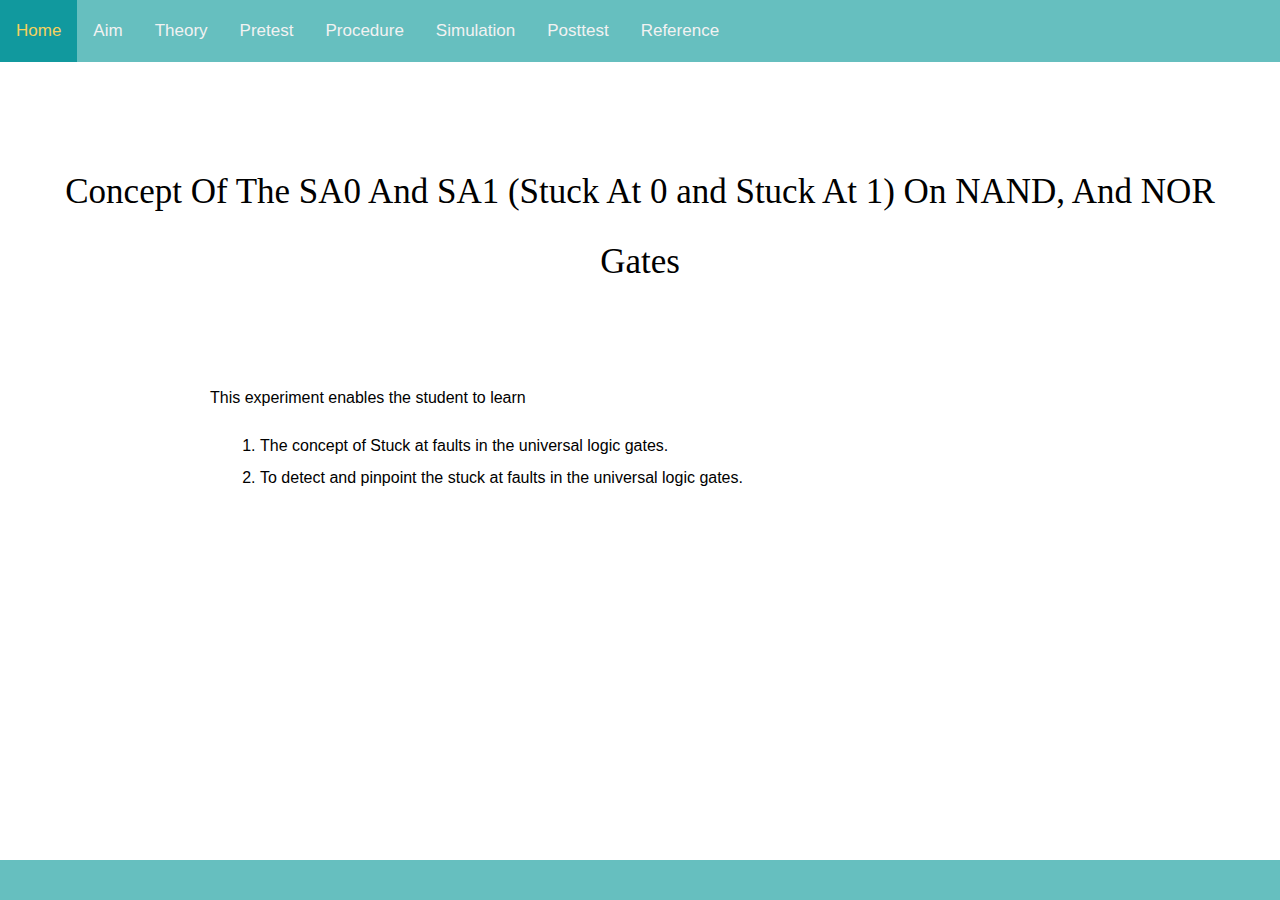
<file: index.html>
<!DOCTYPE html>
<html>
<head>
     <meta charset="UTF-8">
     <title>NAND and NOR</title>
     <link rel="stylesheet" href="css/styles.css">
     <link rel="preconnect" href="https://fonts.googleapis.com">
     <link rel="preconnect" href="https://fonts.gstatic.com" crossorigin>
     <link href="https://fonts.googleapis.com/css2?family=Pacifico&display=swap" rel="stylesheet">
</head>
<body>  
        <style>
            body {
            margin: 0;
            font-family: Arial, Helvetica, sans-serif;
            }
            
            .topnav {
            overflow: hidden;
            background-color: #66BFBF;
            }
            
            .topnav a {
            float: left;
            color: #f2f2f2;
            text-align: center;
            padding: 14px 16px;
            text-decoration: none;
            font-size: 17px;
            }
            
            .topnav a:hover {
            background-color: #ddd;
            color: black;
            }
            
            .topnav a.active {
            background-color: #11999E;
            color: white;
            }
        </style>

        <div class="topnav">
            <a class="active" href="index.html" style="color: rgb(245, 210, 94);">Home</a>
            <a href="htmlFiles/Aim.html">Aim</a>
            <a href="htmlFiles/Theory.html">Theory</a>
            <a href="htmlFiles/Pretest.html">Pretest</a>
            <a href="htmlFiles/Procedure.html">Procedure</a>
            <a href="htmlFiles/Simulation-1.html">Simulation</a>
            <a href="htmlFiles/Postest.html">Posttest</a>
            <a href="htmlFiles/Reference.html">Reference</a>
        </div>
        <div class="adjust">
            <p class="first_para" style="font-size: 35px; padding: 50px;">Concept Of The SA0 And SA1 (Stuck At 0 and Stuck At 1) On NAND, And NOR Gates</p>
            <p style="text-align: left; padding-left:200px;">
                This experiment enables the student to learn
                <ol style="text-align: left;padding-left:250px;">
                    <li>The concept of Stuck at faults in the universal logic gates.</li>
                    <li>To detect and pinpoint the stuck at faults in the universal logic gates.</li>
                </ol>
            </p>
        </div>

        <div class="bottom_container">
            <p class="Signature" style="height: 10px;"></p>
        </div>
</body>
 
</html>
</file>
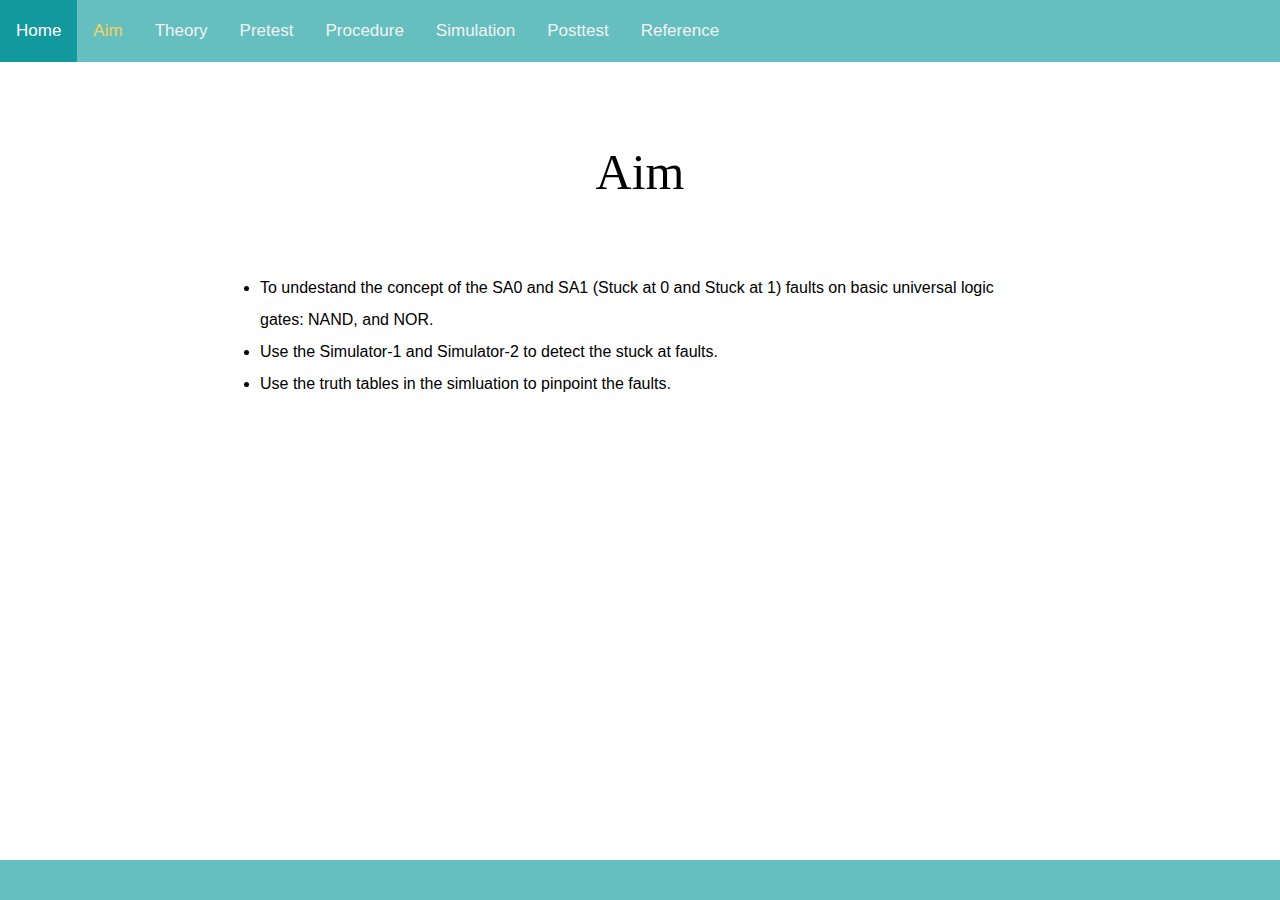
<file: htmlFiles/Aim.html>
<!DOCTYPE html>
<html>
<head>
     <meta charset="UTF-8">
     <title>NAND and NOR</title>
     <link rel="stylesheet" href="../css/styles.css">
     <link rel="preconnect" href="https://fonts.googleapis.com">
     <link rel="preconnect" href="https://fonts.gstatic.com" crossorigin>
     <link href="https://fonts.googleapis.com/css2?family=Pacifico&display=swap" rel="stylesheet">
</head>
<body>  
        <style>
            body {
            margin: 0;
            font-family: Arial, Helvetica, sans-serif;
            }
            
            .topnav {
            overflow: hidden;
            background-color: #66BFBF;
            }
            
            .topnav a {
            float: left;
            color: #f2f2f2;
            text-align: center;
            padding: 14px 16px;
            text-decoration: none;
            font-size: 17px;
            }
            
            .topnav a:hover {
            background-color: #ddd;
            color: black;
            }
            
            .topnav a.active {
            background-color: #11999E;
            color: white;
            }
        </style>

        <div class="topnav">
            <a class="active" href="../index.html">Home</a>
            <a href="Aim.html" style="color: rgb(245, 210, 94);">Aim</a>
            <a href="Theory.html">Theory</a>
            <a href="Pretest.html">Pretest</a>
            <a href="Procedure.html">Procedure</a>
            <a href="Simulation-1.html">Simulation</a>
            <a href="Postest.html">Posttest</a>
            <a href="Reference.html">Reference</a>
        </div>
        <div class="adjust">
            <p class="first_para">Aim</p>
            <p class="para" style="font-size: 17px;">
                <ul style="text-align: left;padding-left:250px;">
                    <li>
                        To undestand the concept of the SA0 and SA1 (Stuck at 0 and Stuck at 1) faults on basic universal logic<br>
                        gates: NAND, and NOR.
                    </li>
                    <li>Use the Simulator-1 and Simulator-2 to detect the stuck at faults.</li>
                    <li>Use the truth tables in the simluation to pinpoint the faults.</li>
                </ul>
            </p>
        </div>
        <div class="bottom_container">
            <p class="Signature" style="height: 10px;"></p>
        </div>
</body>
 
</html>
</file>
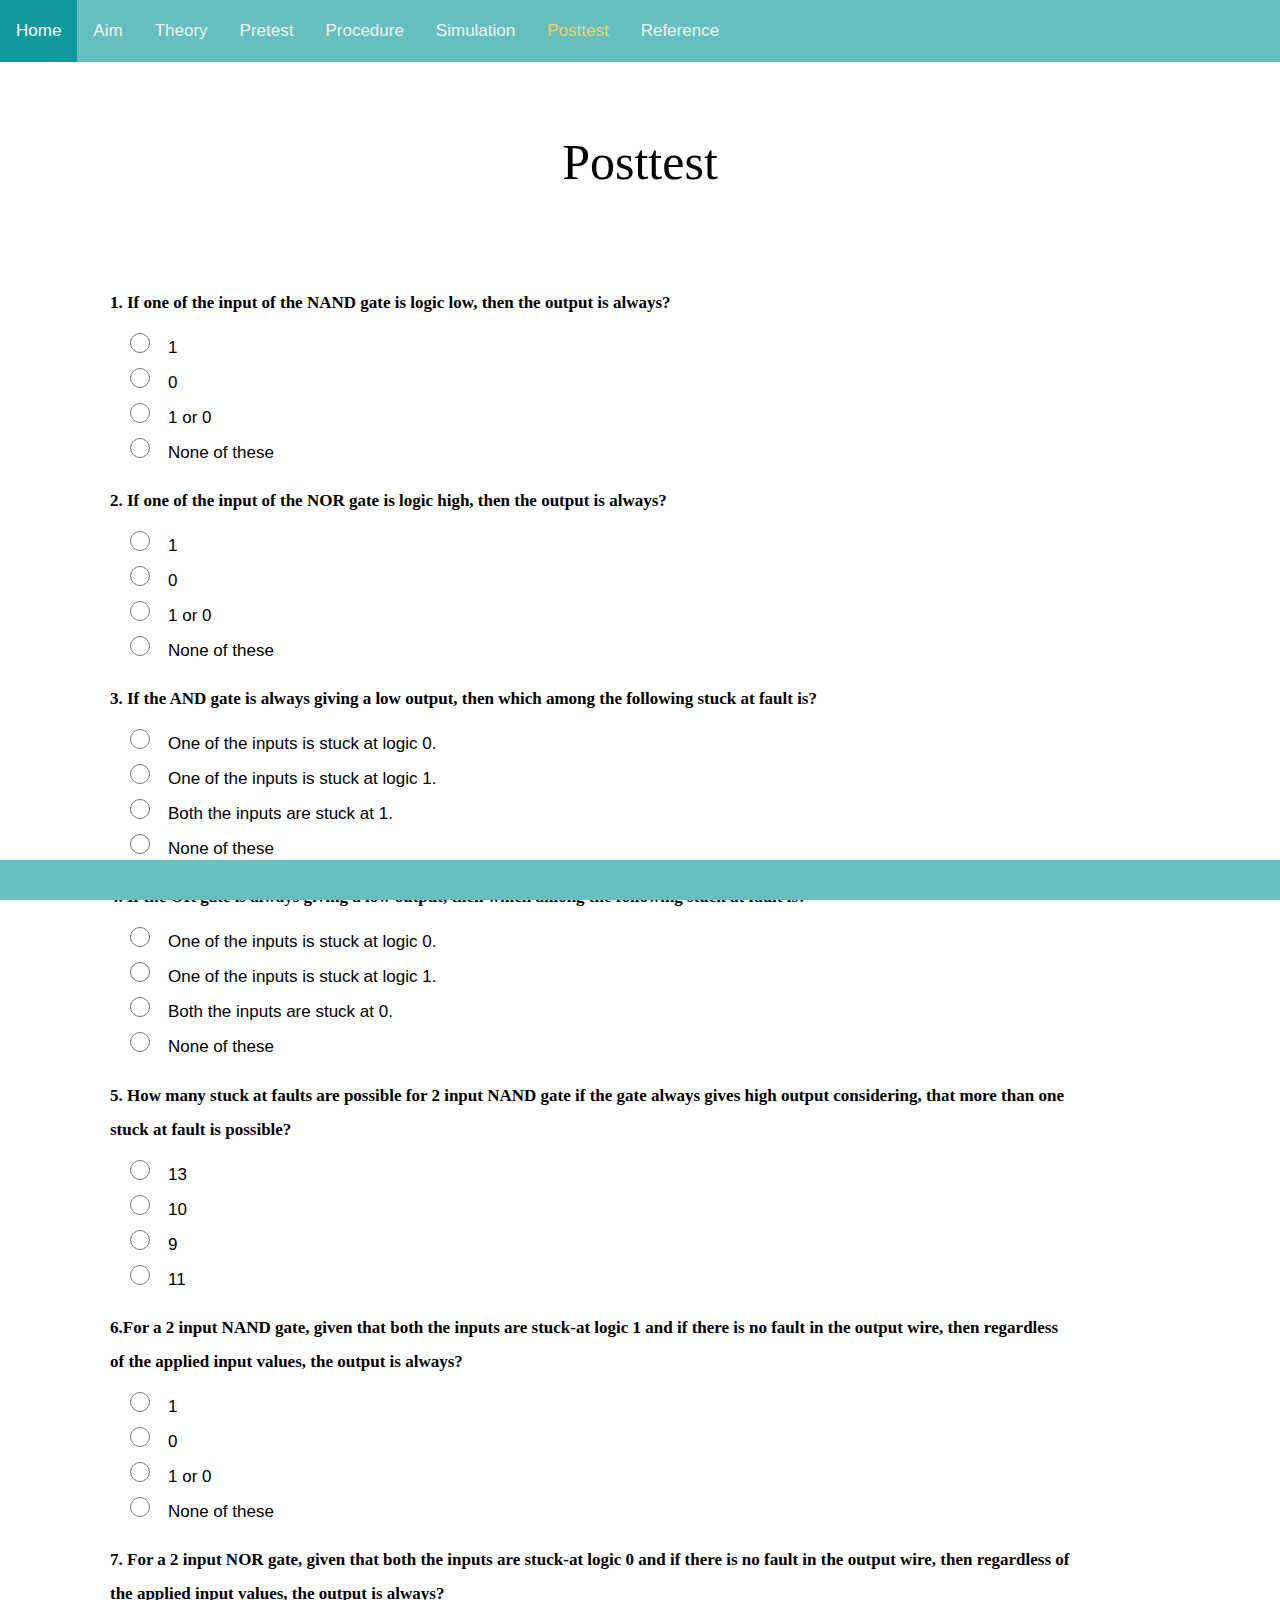
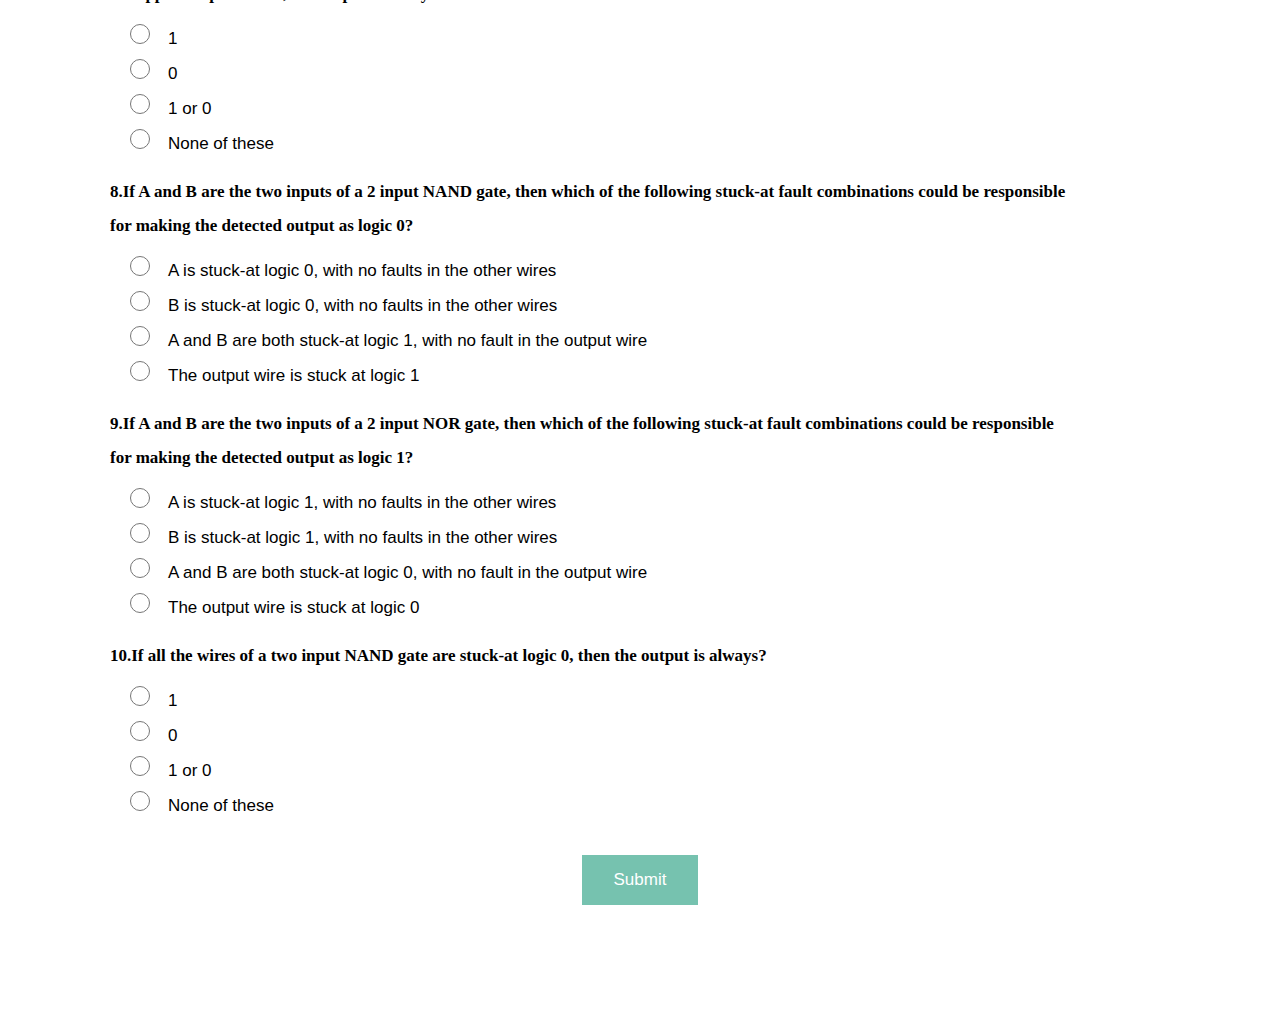
<file: htmlFiles/Postest.html>
<!DOCTYPE html>
<html>
  <head>
    <meta charset="UTF-8" />
    <title>NAND and NOR</title>
    <link rel="stylesheet" href="../css/styles.css" />
    <link rel="preconnect" href="https://fonts.googleapis.com" />
    <link rel="preconnect" href="https://fonts.gstatic.com" crossorigin />
    <link
      href="https://fonts.googleapis.com/css2?family=Pacifico&display=swap"
      rel="stylesheet"
    />
  </head>
  <body>
    <style>
      body {
        margin: 0;
        font-family: Arial, Helvetica, sans-serif;
      }

      .topnav {
        overflow: hidden;
        background-color: #66bfbf;
      }

      .topnav a {
        float: left;
        color: #f2f2f2;
        text-align: center;
        padding: 14px 16px;
        text-decoration: none;
        font-size: 17px;
      }

      .topnav a:hover {
        background-color: #ddd;
        color: black;
      }

      .topnav a.active {
        background-color: #11999e;
        color: white;
      }
    </style>

    <div class="topnav">
      <a class="active" href="../index.html">Home</a>
      <a href="Aim.html">Aim</a>
      <a href="Theory.html">Theory</a>
      <a href="Pretest.html">Pretest</a>
      <a href="Procedure.html">Procedure</a>
      <a href="Simulation-1.html">Simulation</a>
      <a href="Postest.html" style="color: rgb(245, 210, 94);">Posttest</a>
      <a href="Reference.html">Reference</a>
    </div>
    <p class="first_para">Posttest</p>
    <div class="adjust">
      <div id="q1" style="text-align: left; padding-left: 100px">
        <h2 style="font-size: 17px;">
          1. If one of the input of the NAND gate is logic low, then the output
          is always?
        </h2>
      </div>
      <div id="q2" style="text-align: left; padding-left: 100px">
        <h2 style="font-size: 17px;">
          2. If one of the input of the NOR gate is logic high, then the output
          is always?
        </h2>
      </div>
      <div id="q3" style="text-align: left; padding-left: 100px">
        <h2 style="font-size: 17px;">
          3. If the AND gate is always giving a low output, then which among the
          following stuck at fault is?
        </h2>
      </div>
      <div id="q4" style="text-align: left; padding-left: 100px">
        <h2 style="font-size: 17px;">
          4. If the OR gate is always giving a low output, then which among the
          following stuck at fault is?
        </h2>
      </div>
      <div id="q5" style="text-align: left; padding-left: 100px">
        <h2 style="padding-right: 200px; font-size: 17px;">
          5. How many stuck at faults are possible for 2 input NAND gate if the
          gate always gives high output considering, that more than one stuck at
          fault is possible?
        </h2>
      </div>
      <div id="q6" style="text-align: left; padding-left: 100px">
        <h2 style="padding-right: 200px; font-size: 17px;">
          6.For a 2 input NAND gate, given that both the inputs are stuck-at
          logic 1 and if there is no fault in the output wire, then regardless
          of the applied input values, the output is always?
        </h2>
      </div>

      <div id="q7" style="text-align: left; padding-left: 100px">
        <h2 style="padding-right: 200px; font-size: 17px;">
          7. For a 2 input NOR gate, given that both the inputs are stuck-at
          logic 0 and if there is no fault in the output wire, then regardless
          of the applied input values, the output is always?
        </h2>
      </div>

      <div id="q8" style="text-align: left; padding-left: 100px">
        <h2 style="padding-right: 200px; font-size: 17px;">
          8.If A and B are the two inputs of a 2 input NAND gate, then which of
          the following stuck-at fault combinations could be responsible for
          making the detected output as logic 0?
        </h2>
      </div>

      <div id="q9" style="text-align: left; padding-left: 100px">
        <h2 style="padding-right: 200px; font-size: 17px;">
          9.If A and B are the two inputs of a 2 input NOR gate, then which of
          the following stuck-at fault combinations could be responsible for
          making the detected output as logic 1?
        </h2>
      </div>

      <div id="q10" style="text-align: left; padding-left: 100px">
        <h2 style="padding-right: 200px; font-size: 17px;">
          10.If all the wires of a two input NAND gate are stuck-at logic 0,
          then the output is always?
        </h2>
      </div>

      <br />
      <button
        type="button"
        id="myBtn"
        class="btn btn-primary btn-block"
        style="background-color: #76c2af; text-align: center"
        onclick="displayAnswer1()"
      >
        Submit
      </button>
      <br />
      <p id="result" style="text-align: center"></p>
      <br />
      <br />
      <br />
    </div>
    <div class="bottom_container">
      <p class="Signature" style="height: 10px"></p>
    </div>

    <script>
      document.addEventListener("DOMContentLoaded", function (event) {
        load();
      });

      function load() {
        q1 = ["1", "0", "1 or 0", "None of these"];
        q2 = ["1", "0", "1 or 0", "None of these"];
        q3 = [
          "One of the inputs is stuck at logic 0.",
          "One of the inputs is stuck at logic 1.",
          "Both the inputs are stuck at 1.",
          "None of these",
        ];
        q4 = [
          "One of the inputs is stuck at logic 0.",
          "One of the inputs is stuck at logic 1.",
          "Both the inputs are stuck at 0.",
          "None of these",
        ];
        q5 = ["13", "10", "9", "11"];
        q6 = ["1", "0", "1 or 0", "None of these"]; 
        q7 = ["1", "0", "1 or 0", "None of these"]; 
        q8 = [
          "A is stuck-at logic 0, with no faults in the other wires",
          "B is stuck-at logic 0, with no faults in the other wires",
          "A and B are both stuck-at logic 1, with no fault in the output wire",
          "The output wire is stuck at logic 1",
        ];
        q9 = [
          "A is stuck-at logic 1, with no faults in the other wires",
          "B is stuck-at logic 1, with no faults in the other wires",
          "A and B are both stuck-at logic 0, with no fault in the output wire",
          "The output wire is stuck at logic 0",
        ];
        // Answer- c- A and B are both stuck-at logic 0, with no fault in the output wire];
        q10 = ["1", "0", "1 or 0", "None of these"]; //0
        opt = q1.concat(q2, q3, q4, q5, q6, q7, q8, q9, q10);

        for (var j = 0; j <= 9; j++) {
          for (var i = 1; i <= 4; i++) {
            var k = i + 4 * j;
            var option = opt[k - 1];
            document.getElementById("q" + (j + 1)).innerHTML +=
              "<div id='block-" +
              k +
              "' style='width: 600px;'>" +
              "<label for='option-" +
              k +
              "'>" +
              "<input type='radio' name='option-" +
              (j + 1) +
              "' id='option-" +
              k +
              "'/>" +
              option +
              "</label>" +
              "<span id='result-" +
              k +
              "'></span>" +
              "</div>";
          }
        }
      }
      function displayAnswer1() {
        var result = 0;

                for (let j = 1; j <= 40; j++) {
                  document.getElementById('block-'+j).style.border = 'white';
                }

                for (let j = 1; j <= 40; j++) {
                  document.getElementById('result-'+j).innerHTML = '';
                }
                
        document.getElementById("result").innerHTML = "";

        var ans = [1, 6, 9, 15, 20, 22, 25, 31, 35, 38];
        var j;
        for (j = 1; j <= 40; j++) {
          if (ans.includes(j)) {
            if (document.getElementById("option-" + j).checked) {
              document.getElementById("block-" + j).style.border =
                "3px solid limegreen";
              document.getElementById("result-" + j).style.color = "limegreen";
              document.getElementById("result-" + j).innerHTML = " Correct!";
              result++;
            }
          } else {
            if (document.getElementById("option-" + j).checked) {
              document.getElementById("block-" + j).style.border =
                "3px solid red";
              document.getElementById("result-" + j).style.color = "red";
              document.getElementById("result-" + j).innerHTML = " Incorrect!";
            }
          }
        }

        document.getElementById("result").innerHTML =
          "Your score is " + result + " of 10.";
      }
    </script>
  </body>
</html>
</file>
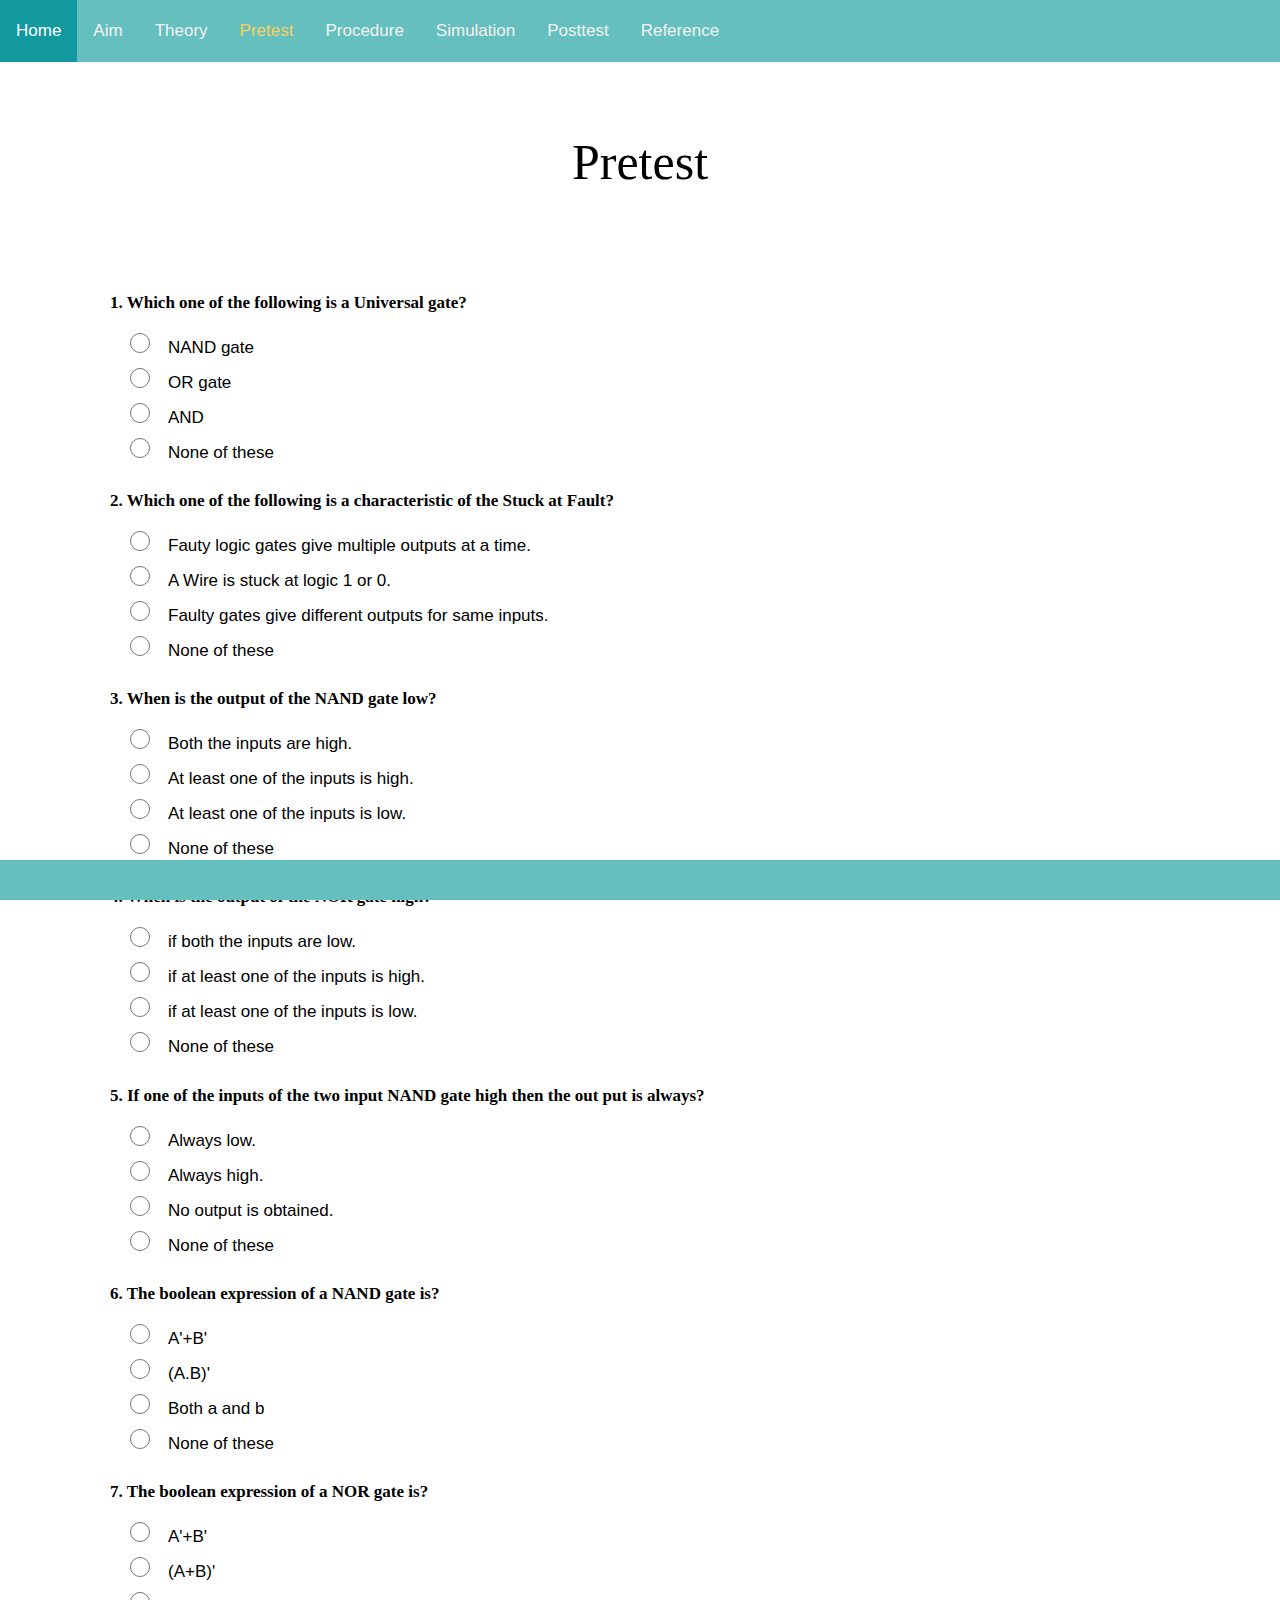
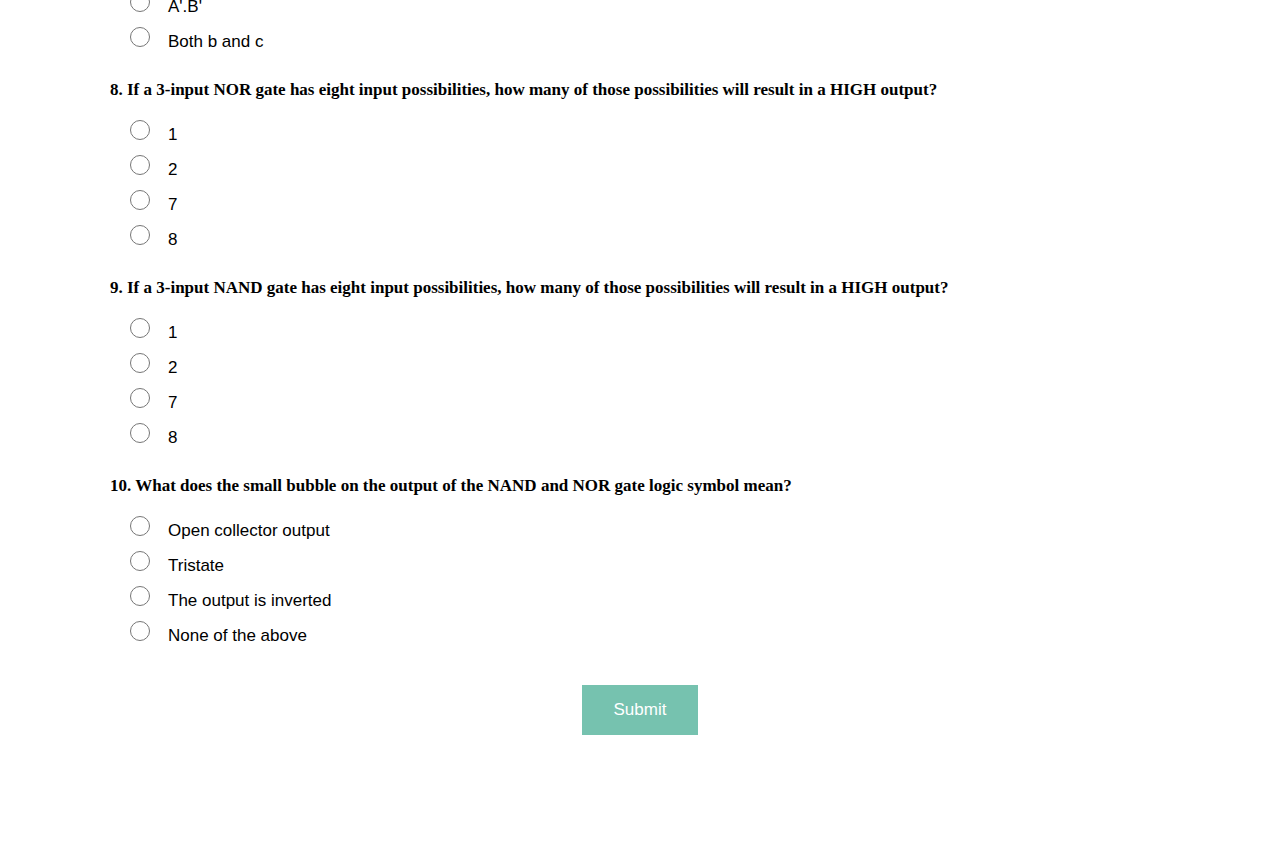
<file: htmlFiles/Pretest.html>
<!DOCTYPE html>
<html>
  <head>
    <meta charset="UTF-8" />
    <title>NAND and NOR</title>
    <link rel="stylesheet" href="../css/styles.css" />
    <link rel="preconnect" href="https://fonts.googleapis.com" />
    <link rel="preconnect" href="https://fonts.gstatic.com" crossorigin />
    <link
      href="https://fonts.googleapis.com/css2?family=Pacifico&display=swap"
      rel="stylesheet"
    />
  </head>
  <body>
    <style>
      body {
        margin: 0;
        font-family: Arial, Helvetica, sans-serif;
      }

      .topnav {
        overflow: hidden;
        background-color: #66bfbf;
      }

      .topnav a {
        float: left;
        color: #f2f2f2;
        text-align: center;
        padding: 14px 16px;
        text-decoration: none;
        font-size: 17px;
      }

      .topnav a:hover {
        background-color: #ddd;
        color: black;
      }

      .topnav a.active {
        background-color: #11999e;
        color: white;
      }
    </style>

    <div class="topnav">
      <a class="active" href="../index.html">Home</a>
      <a href="Aim.html">Aim</a>
      <a href="Theory.html">Theory</a>
      <a href="Pretest.html" style="color: rgb(245, 210, 94);">Pretest</a>
      <a href="Procedure.html">Procedure</a>
      <a href="Simulation-1.html">Simulation</a>
      <a href="Postest.html">Posttest</a>
      <a href="Reference.html">Reference</a>
    </div>
    <p class="first_para">Pretest</p>
    <div class="adjust">
      <div id='q1' style="text-align: left; padding-left: 100px">
        <h2 style="font-size: 17px;">1. Which one of the following is a Universal gate?</h2>
      </div>
      <div id='q2' style="text-align: left; padding-left: 100px">
        <h2  style="font-size: 17px;">
          2. Which one of the following is a characteristic of the Stuck at
          Fault?
        </h2>
      </div>
      <div id='q3' style="text-align: left; padding-left: 100px">
        <h2 style="font-size: 17px;">3. When is the output of the NAND gate low?</h2>
      </div>
      <div id='q4' style="text-align: left; padding-left: 100px">
        <h2 style="font-size: 17px;">4. When is the output of the NOR gate high?</h2>
      </div>
      <div id='q5' style="text-align: left; padding-left: 100px">
        <h2 style="font-size: 17px;">
          5. If one of the inputs of the two input NAND gate high then the out
          put is always?
        </h2>
      </div>

      <div id='q6' style="text-align: left; padding-left: 100px">
        <h2 style="font-size: 17px;">6. The boolean expression of a NAND gate is?</h2>
      </div>

      <div id='q7' style="text-align: left; padding-left: 100px">
        <h2 style="font-size: 17px;">7. The boolean expression of a NOR gate is?</h2>
      </div>

      <div id='q8' style="text-align: left; padding-left: 100px">
        <h2 style="font-size: 17px;">
          8. If a 3-input NOR gate has eight input possibilities, how many of
          those possibilities will result in a HIGH output?
        </h2>
      </div>

      <div id='q9' style="text-align: left; padding-left: 100px">
        <h2 style="font-size: 17px;">
          9. If a 3-input NAND gate has eight input possibilities, how many of
          those possibilities will result in a HIGH output?
        </h2>
      </div>

      <div id='q10' style="text-align: left; padding-left: 100px">
        <h2 style="font-size: 17px;">
          10. What does the small bubble on the output of the NAND and NOR gate
          logic symbol mean?
        </h2>
      </div>
      <br />
      <button
        type="button"
        id="myBtn"
        class="btn btn-primary btn-block"
        style="background-color: #76c2af; text-align: center"
        onclick="displayAnswer1()"
      >
        Submit
      </button>
      <br />
      <p id="result" style="text-align: center"></p>
      <br />
      <br />
      <br />
    </div>
    <div class="bottom_container">
      <p class="Signature" style="height: 10px"></p>
    </div>
    <script>
      document.addEventListener("DOMContentLoaded", function (event) {
        load();
      });

      function load() {
        q1 = ["NAND gate", "OR gate", "AND", "None of these"];
        q2 = [
          "Fauty logic gates give multiple outputs at a time.",
          "A Wire is stuck at logic 1 or 0.",
          "Faulty gates give different outputs for same inputs.",
          "None of these",
        ];
        q3 = [
          "Both the inputs are high.",
          "At least one of the inputs is high.",
          "At least one of the inputs is low.",
          "None of these",
        ];
        q4 = [
          "if both the inputs are low.",
          "if at least one of the inputs is high.",
          "if at least one of the inputs is low.",
          "None of these",
        ];
        q5 = [
          "Always low.",
          "Always high.",
          "No output is obtained.",
          "None of these",
        ];
        q6 = ["A'+B'", "(A.B)'", "Both a and b", "None of these"];
        q7 = ["A'+B'", "(A+B)'", "A'.B'", "Both b and c "];
        q8 = ["1", "2", "7", "8"];
        q9 = ["1", "2", "7", "8"];
        q10 = [
          "Open collector output",
          "Tristate",
          "The output is inverted",
          "None of the above",
        ];
        opt = q1.concat(q2, q3, q4, q5, q6, q7, q8, q9, q10);

        for (var j = 0; j <= 9; j++) {
          for (var i = 1; i <= 4; i++) {
            var k = i + 4 * j;
            var option = opt[k - 1];
            document.getElementById("q" + (j + 1)).innerHTML +=
              "<div id='block-" +
              k +
              "' style='width: 600px;'>" +
              "<label for='option-" +
              k +
              "'>" +
              "<input type='radio' name='option-" +
              (j + 1) +
              "' id='option-" +
              k +
              "'/>" +
              option +
              "</label>" +
              "<span id='result-" +
              k +
              "'></span>" +
              "</div>";
          }
        }
      }
      function displayAnswer1() {
                var result=0;
                for (let j = 1; j <= 40; j++) {
                  document.getElementById('block-'+j).style.border = 'white';
                }

                for (let j = 1; j <= 40; j++) {
                  document.getElementById('result-'+j).innerHTML = '';
                }

        document.getElementById("result").innerHTML = "";

        var ans = [1, 6, 9, 13, 20, 23, 28, 29, 35, 39];
        var j;
        for (j = 1; j <= 40; j++) {
          if (ans.includes(j)) {
            if (document.getElementById("option-" + j).checked) {
              document.getElementById("block-" + j).style.border =
                "3px solid limegreen";
              document.getElementById("result-" + j).style.color = "limegreen";
              document.getElementById("result-" + j).innerHTML = " Correct!";
              result++;
            }
          } else {
            if (document.getElementById("option-" + j).checked) {
              document.getElementById("block-" + j).style.border =
                "3px solid red";
              document.getElementById("result-" + j).style.color = "red";
              document.getElementById("result-" + j).innerHTML = " Incorrect!";
            }
          }
        }

        document.getElementById("result").innerHTML =
          "Your score is " + result + " of 10.";
      }
    </script>
  </body>
</html>
</file>
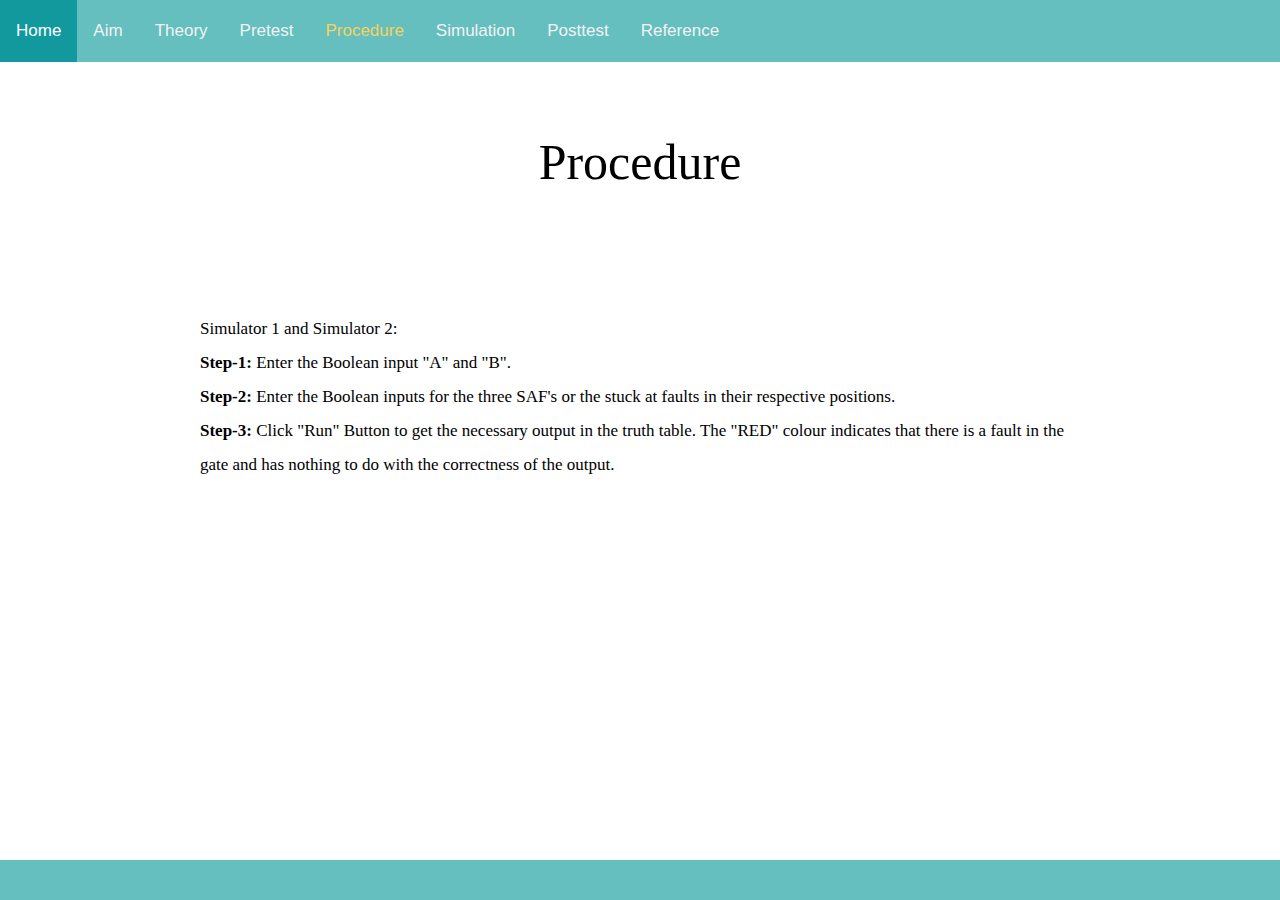
<file: htmlFiles/Procedure.html>
<!DOCTYPE html>
<html>
<head>
     <meta charset="UTF-8">
     <title>NAND and NOR</title>
     <link rel="stylesheet" href="../css/styles.css">
     <link rel="preconnect" href="https://fonts.googleapis.com">
     <link rel="preconnect" href="https://fonts.gstatic.com" crossorigin>
     <link href="https://fonts.googleapis.com/css2?family=Pacifico&display=swap" rel="stylesheet">
</head>
<body>  
        <style>
            body {
            margin: 0;
            font-family: Arial, Helvetica, sans-serif;
            }
            
            .topnav {
            overflow: hidden;
            background-color: #66BFBF;
            }
            
            .topnav a {
            float: left;
            color: #f2f2f2;
            text-align: center;
            padding: 14px 16px;
            text-decoration: none;
            font-size: 17px;
            }
            
            .topnav a:hover {
            background-color: #ddd;
            color: black;
            }
            
            .topnav a.active {
            background-color: #11999E;
            color: white;
            }
        </style>

        <div class="topnav">
            <a class="active" href="../index.html">Home</a>
            <a href="Aim.html">Aim</a>
            <a href="Theory.html">Theory</a>
            <a href="Pretest.html">Pretest</a>
            <a href="Procedure.html" style="color: rgb(245, 210, 94);">Procedure</a>
            <a href="Simulation-1.html">Simulation</a>
            <a href="Postest.html">Posttest</a>
            <a href="Reference.html">Reference</a>
        </div>
        <p class="first_para">Procedure</p>
        <p class="information">
            Simulator 1 and Simulator 2:<br>
            <b>Step-1:</b> Enter the Boolean input "A" and "B".<br>
            <b>Step-2:</b> Enter the Boolean inputs for the three SAF's or the stuck at faults in their respective positions.  
           <br><b>Step-3:</b> Click "Run" Button to get the necessary output in the truth table. The "RED" colour indicates that there is a fault in the gate and has nothing to do with the correctness of the output.
        </p>
       
        <div class="bottom_container">
            <p class="Signature" style="height: 10px;"></p>
        </div>
</body>
 
</html>
</file>
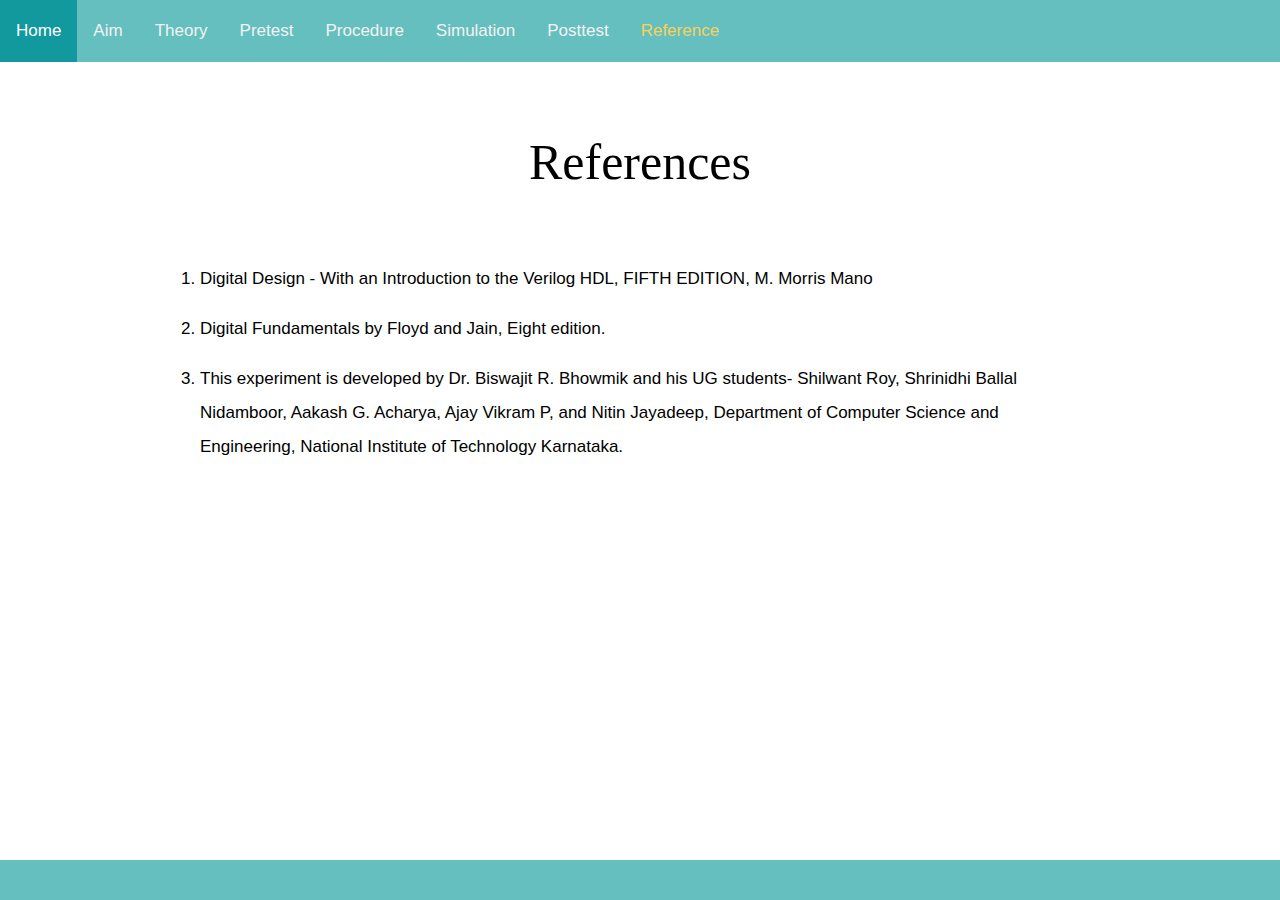
<file: htmlFiles/Reference.html>
<!DOCTYPE html>
<html>
<head>
     <meta charset="UTF-8">
     <title>NAND and NOR</title>
     <link rel="stylesheet" href="../css/styles.css">
     <link rel="preconnect" href="https://fonts.googleapis.com">
     <link rel="preconnect" href="https://fonts.gstatic.com" crossorigin>
     <link href="https://fonts.googleapis.com/css2?family=Pacifico&display=swap" rel="stylesheet">
</head>
<body>  
        <style>
            body {
            margin: 0;
            font-family: Arial, Helvetica, sans-serif;
            }
            
            .topnav {
            overflow: hidden;
            background-color: #66BFBF;
            }
            
            .topnav a {
            float: left;
            color: #f2f2f2;
            text-align: center;
            padding: 14px 16px;
            text-decoration: none;
            font-size: 17px;
            }
            
            .topnav a:hover {
            background-color: #ddd;
            color: black;
            }
            
            .topnav a.active {
            background-color: #11999E;
            color: white;
            }
        </style>

        <div class="topnav">
            <a class="active" href="../index.html">Home</a>
            <a href="Aim.html">Aim</a>
            <a href="Theory.html">Theory</a>
            <a href="Pretest.html">Pretest</a>
            <a href="Procedure.html">Procedure</a>
            <a href="Simulation-1.html">Simulation</a>
            <a href="Postest.html">Posttest</a>
            <a href="Reference.html" style="color: rgb(245, 210, 94);">Reference</a>
        </div>
        <div class="refer">
            
            <p class="first_para">References</p>
            <ol style="padding-left: 200px; padding-right: 200px;">
                <li style="font-size: 17px;">Digital Design - With an Introduction to the Verilog HDL, FIFTH EDITION, M. Morris Mano</li>
                <p></p>
                <li style="font-size: 17px;">Digital Fundamentals by Floyd and Jain, Eight edition.</li>
                <p></p>
                <li style="font-size: 17px;">This experiment is developed by Dr. Biswajit R. Bhowmik and his UG students- Shilwant Roy, Shrinidhi Ballal Nidamboor, Aakash G. Acharya, Ajay Vikram P, and Nitin Jayadeep, Department of Computer Science and Engineering, National Institute of Technology Karnataka.</li>
            </ol>
        </div>

        <div class="bottom_container">
            <p class="Signature" style="height: 10px;"></p>
        </div>
</body>
 
</html>
</file>
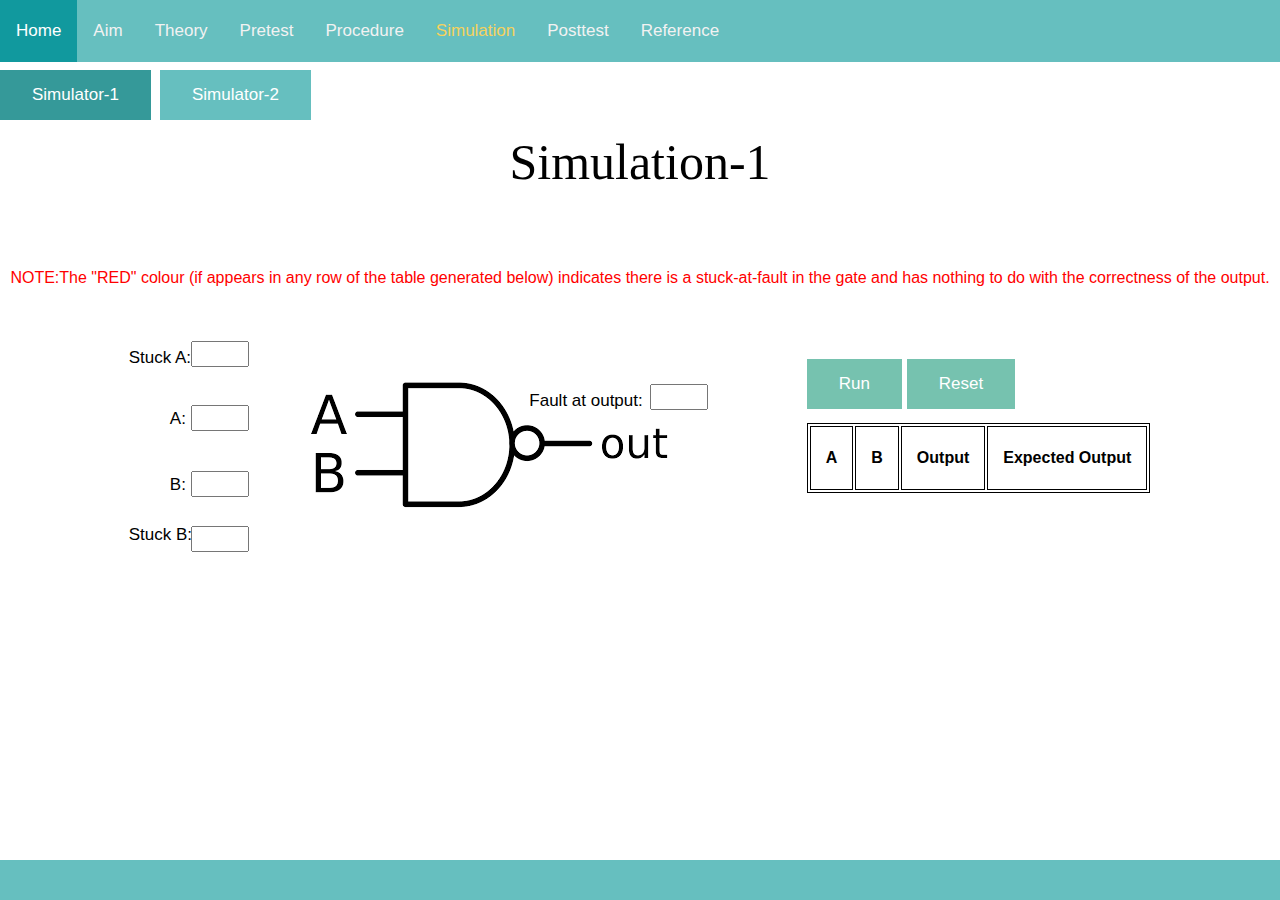
<file: htmlFiles/Simulation-1.html>
<!DOCTYPE html>
<html>
<head>
     <meta charset="UTF-8">
     <title>NAND and NOR</title>
     <link rel="stylesheet" href="../css/styles.css">
     <link rel="preconnect" href="https://fonts.googleapis.com">
     <link rel="preconnect" href="https://fonts.gstatic.com" crossorigin>
     <link href="https://fonts.googleapis.com/css2?family=Pacifico&display=swap" rel="stylesheet">
</head>
<body>  
        <style>
            body {
            margin: 0;
            font-family: Arial, Helvetica, sans-serif;
            }
            
            .topnav {
            overflow: hidden;
            background-color: #66BFBF;
            }
            
            .topnav a {
            float: left;
            color: #f2f2f2;
            text-align: center;
            padding: 14px 16px;
            text-decoration: none;
            font-size: 17px;
            }
            
            .topnav a:hover {
            background-color: #ddd;
            color: black;
            }
            
            .topnav a.active {
            background-color: #11999E;
            color: white;
            }
        </style>

        <div class="topnav">
            <a class="active" href="../index.html">Home</a>
            <a href="Aim.html">Aim</a>
            <a href="Theory.html">Theory</a>
            <a href="Pretest.html">Pretest</a>
            <a href="Procedure.html">Procedure</a>
            <a href="Simulation-1.html" style="color: rgb(245, 210, 94);">Simulation</a>
            <a href="Postest.html">Posttest</a>
            <a href="Reference.html">Reference</a>
        </div>
        <button onclick="window.location.href='Simulation-1.html'" class="btn btn-primary btn-block" style="background-color: #359999; display: block; position: absolute; top:70px;">Simulator-1</button>
        <button onclick="window.location.href='Simulation-2.html'" class="btn btn-primary btn-block" style="background-color: #66BFBF; display: block; position: absolute; margin-left: 160px;top:70px;">Simulator-2</button>
        <p class="first_para">Simulation-1</p>
        <p style="color: red;">NOTE:The "RED" colour (if appears in any row of the table generated below) indicates there is a stuck-at-fault in the gate and has nothing to do with the correctness of the output.</p>
        <br>
        <table>
            <tr>
                <td style="vertical-align: top;">
                    <table>
                        <tr>
                        <td style="width: 125px;"><label>A: </label><input type="number" min="0" max="1"></input><br><br><label>B: </label><input type="number" min="0" max="1"></input></td>
                        <td>
                            <div class="container">
                                <label id="containers-text-A">Stuck A: </label>
                                <input id="containers-A" type="number" class="form-control" name="SAA" min="0" max="1">
                                <label id="containers-text-B">Stuck B: </label>
                                <input id="containers-B" type="number" class="form-control" name="SAB" min="0" max="1">
                                <label id="containers-text-out">Fault at output: </label>
                                <input id="containers-out"type="number" name="SAO" min="0" max="1">
                                <img src="../Images/NAND.png">
                            </div>  
                        </td>
                        </tr>
                    </table>
                </td>
                <td style="padding-left: 100px;vertical-align: top;">
                    
                    <button type="submit" id="myBtn" class="btn btn-primary btn-block" style="background-color: #76C2AF; display: block; position: absolute;">Run</button>
                    <button type="submit" id="myReset" class="btn btn-primary btn-block" style="background-color: #76C2AF; margin-left:100px; display: block; position: absolute;">Reset</button>
                    <br><br>

                    <table id="tables">
                        <tr>
                        <th>A</th>
                        <!-- <th>stuckAtA</th> -->
                        <th>B</th>
                        <!-- <th>stuckAtB</th> -->
                        <th>Output</th>
                        <!-- <th>stuckAtOut</th> -->
                        <th>Expected Output</th>
                        </tr>
                    </table>

                </td>
            </tr>
        </table>
        
        <br><br>

        <script>
            var limit=0;
            var x = document.getElementById("myBtn");
            if (x.addEventListener) {
            x.addEventListener("click", myFunction);
            } else if (x.attachEvent) {
            x.attachEvent("onclick", myFunction);
            }
            
            function myFunction() 
            {
                var stuckAtA=-1;
                var stuckAtB=-1;
                var A=-1;
                var B=-1;
                var tempA;
                var tempB;
                var stuckAtOut=-1;
                var result;
                var inputs=document.querySelectorAll('input');

                if(inputs[0].value.length==0||inputs[1].value.length==0||inputs[0].value<0||inputs[1].value>1
                ||inputs[1].value<0||inputs[1].value>1)
                {
                    alert("Enter correct inputs");
                    inputs[0].value='';
                    inputs[1].value='';
                    return;
                }

                
                limit++;
                if(limit>=6)
                {    
                    alert("Reset to enter more values into the table");
                    return;
                }

                A=inputs[0].value;
                B=inputs[1].value;

                tempA=A;
                tempB=B;

                if(inputs[2].value.length!=0)
                {
                    stuckAtA=inputs[2].value;
                }

                if(inputs[3].value.length!=0)
                {
                    stuckAtB=inputs[3].value;
                }

                if(inputs[4].value.length!=0)
                {
                    stuckAtOut=inputs[4].value;
                }

                if(stuckAtA!=-1)
                {
                    A=stuckAtA;
                }
                if(stuckAtB!=-1)
                {
                    B=stuckAtB;
                }

                if(stuckAtOut==-1)
                {
                    if(!(A&B)===false)
                    {
                        result=0;
                    }
                    else
                    {
                        result=1;
                    }
                }
                else
                {
                    result=stuckAtOut;
                }
                var rows='';
                
                rows=document.getElementById('tables').innerHTML;
                var actual=!(Number(tempB&tempA))==true?1:0;
                if(stuckAtA!=-1||stuckAtB!=-1||stuckAtOut!=-1){
                    rows=rows+"<tr style='background-color:#f65353'><td id='tables'>"+tempA+
                    "</td><td id='tables'>"+tempB+
                    "</td><td id='tables'>"+result+"</td>"+"<td id='tables'>"+actual+
                    "</td>"+"</tr>";
                    document.getElementById('tables').innerHTML=rows;
                }
                else{
                    rows=rows+"<tr><td id='tables'>"+tempA+
                    "</td><td id='tables'>"+tempB+
                    "</td><td id='tables'>"+result+"</td>"+"<td id='tables'>"+actual+
                    "</td>"+"</tr>";
                    document.getElementById('tables').innerHTML=rows;
                }
                
            }
            var y = document.getElementById("myReset");
            if (y.addEventListener) {
            y.addEventListener("click", myReset);
            } else if (y.attachEvent) {
            y.attachEvent("onclick", myReset);
            }
            
            function myReset() 
            {
                rows=document.getElementById('tables').innerHTML='<tr><th>A</th><th>B</th><th>Output</th><th>Expected Output</th></tr>';
                limit=0;
            }
        </script>
        <br><br>
        <div class="bottom_container">
            <p class="Signature" style="height: 10px;"></p>
        </div>
</body>
 
</html>
</file>
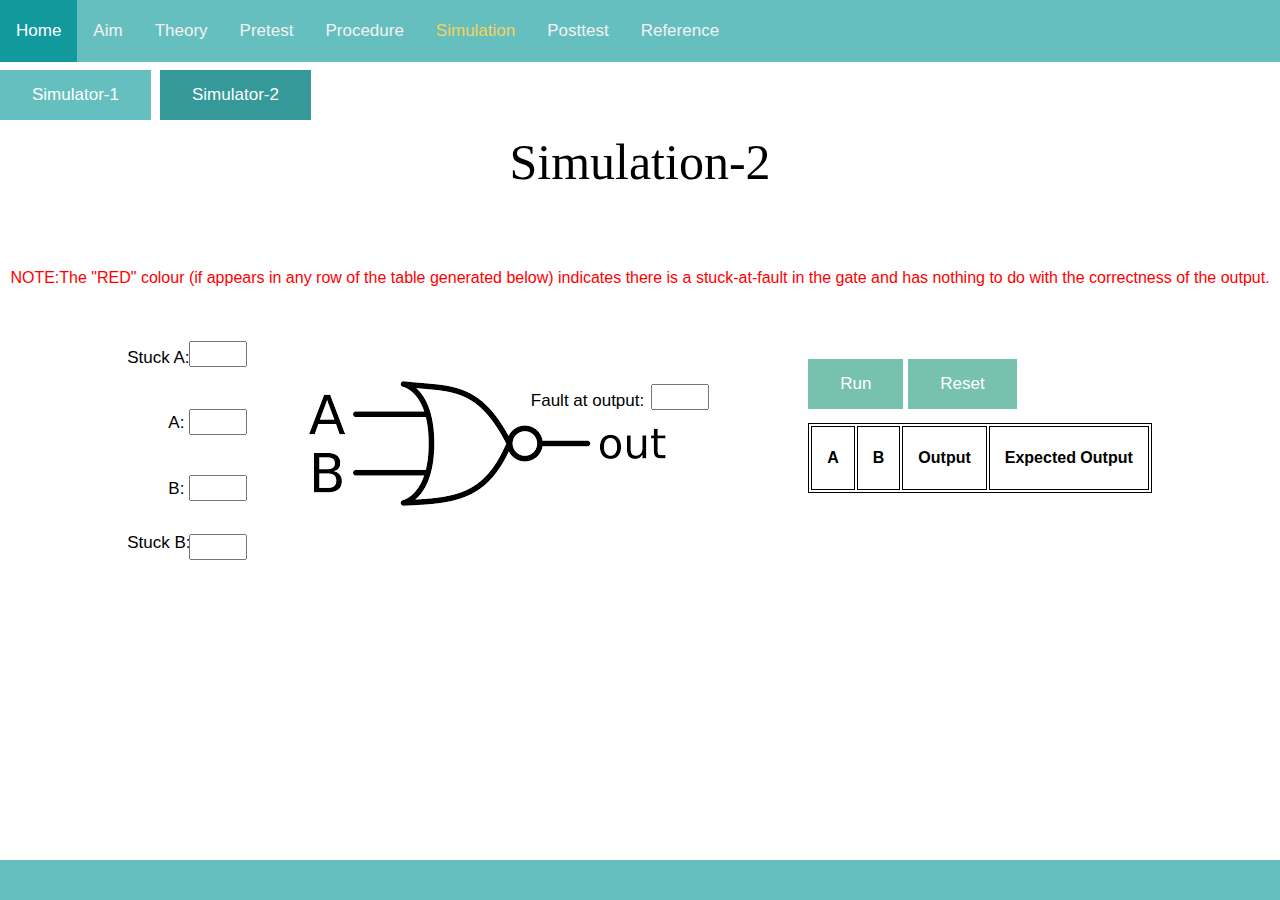
<file: htmlFiles/Simulation-2.html>
<!DOCTYPE html>
<html>
<head>
     <meta charset="UTF-8">
     <title>NAND and NOR</title>
     <link rel="stylesheet" href="../css/styles.css">
     <link rel="preconnect" href="https://fonts.googleapis.com">
     <link rel="preconnect" href="https://fonts.gstatic.com" crossorigin>
     <link href="https://fonts.googleapis.com/css2?family=Pacifico&display=swap" rel="stylesheet">
</head>
<body>  
        <style>
            body {
            margin: 0;
            font-family: Arial, Helvetica, sans-serif;
            }
            
            .topnav {
            overflow: hidden;
            background-color: #66BFBF;
            }
            
            .topnav a {
            float: left;
            color: #f2f2f2;
            text-align: center;
            padding: 14px 16px;
            text-decoration: none;
            font-size: 17px;
            }
            
            .topnav a:hover {
            background-color: #ddd;
            color: black;
            }
            
            .topnav a.active {
            background-color: #11999E;
            color: white;
            }
        </style>

        <div class="topnav">
            <a class="active" href="../index.html">Home</a>
            <a href="Aim.html">Aim</a>
            <a href="Theory.html">Theory</a>
            <a href="Pretest.html">Pretest</a>
            <a href="Procedure.html">Procedure</a>
            <a href="Simulation-1.html" style="color: rgb(245, 210, 94);">Simulation</a>
            <a href="Postest.html">Posttest</a>
            <a href="Reference.html">Reference</a>
        </div>
        <button onclick="window.location.href='Simulation-1.html'" class="btn btn-primary btn-block" style="background-color: #66BFBF; display: block; position: absolute; top:70px;">Simulator-1</button>
        <button onclick="window.location.href='Simulation-2.html'" class="btn btn-primary btn-block" style="background-color: #359999; display: block; position: absolute; margin-left: 160px;top:70px;">Simulator-2</button>
        <p class="first_para">Simulation-2</p>
        <p style="color: red;">NOTE:The "RED" colour (if appears in any row of the table generated below) indicates there is a stuck-at-fault in the gate and has nothing to do with the correctness of the output.</p>    
        <br>
        <table>
            <tr>
                <td style="vertical-align: top;">
                    <table>
                        <tr>
                        <td style="width: 125px;"><label>A: </label><input type="number" min="0" max="1"></input><br><br><label>B: </label><input type="number" min="0" max="1"></input></td>
                        <td>
                            <div class="container">
                                <label id="containers-text-A">Stuck A: </label>
                                <input id="containers-A" type="number" class="form-control" name="SAA" min="0" max="1">
                                <label id="containers-text-B">Stuck B: </label>
                                <input id="containers-B" type="number" class="form-control" name="SAB" min="0" max="1">
                                <label id="containers-text-out">Fault at output: </label>
                                <input id="containers-out"type="number" name="SAO" min="0" max="1">
                                <img src="../Images/NOR.png">
                            </div>  
                        </td>
                        </tr>
                    </table>
                </td>
                <td style="padding-left: 100px;vertical-align: top; margin-top: 0px;">
                    <button type="submit" id="myBtn" class="btn btn-primary btn-block" style="background-color: #76C2AF; display: block; position: absolute;">Run</button>
                    <button type="submit" id="myReset" class="btn btn-primary btn-block" style="background-color: #76C2AF; margin-left:100px; display: block; position: absolute;">Reset</button>
                    <br><br>

                    <table id="tables">
                        <tr>
                        <th>A</th>
                        <!-- <th>stuckAtA</th> -->
                        <th>B</th>
                        <!-- <th>stuckAtB</th> -->
                        <th>Output</th>
                        <!-- <th>stuckAtOut</th> -->
                        <th>Expected Output</th>
                        </tr>
                    </table>

                </td>
            </tr>
        </table>
        <script>
            var limit=0;
            var x = document.getElementById("myBtn");
            if (x.addEventListener) {
            x.addEventListener("click", myFunction);
            } else if (x.attachEvent) {
            x.attachEvent("onclick", myFunction);
            }
            
            function myFunction() 
            {
                var stuckAtA=-1;
                var stuckAtB=-1;
                var A=-1;
                var B=-1;
                var tempA;
                var tempB;
                var stuckAtOut=-1;
                var result;
                var inputs=document.querySelectorAll('input');

                if(inputs[0].value.length==0||inputs[1].value.length==0||inputs[0].value<0||inputs[1].value>1
                ||inputs[1].value<0||inputs[1].value>1)
                {
                    alert("Enter correct inputs");
                    inputs[0].value='';
                    inputs[1].value='';
                    return;
                }

                
                limit++;
                if(limit>=6)
                {    
                    alert("Reset to enter more values into the table");
                    return;
                }

                A=inputs[0].value;
                B=inputs[1].value;

                tempA=A;
                tempB=B;

                if(inputs[2].value.length!=0)
                {
                    stuckAtA=inputs[2].value;
                }

                if(inputs[3].value.length!=0)
                {
                    stuckAtB=inputs[3].value;
                }

                if(inputs[4].value.length!=0)
                {
                    stuckAtOut=inputs[4].value;
                }

                if(stuckAtA!=-1)
                {
                    A=stuckAtA;
                }
                if(stuckAtB!=-1)
                {
                    B=stuckAtB;
                }

                if(stuckAtOut==-1)
                {
                    if((!Number(A+B))==false)
                    {
                        result=0;
                    }
                    else
                    {
                        result=1;
                    }
                }
                else
                {
                    result=stuckAtOut;
                }
                
                rows=document.getElementById('tables').innerHTML;
                var actual=!(Number(tempB+tempA))==true?1:0;
                if(stuckAtA!=-1||stuckAtB!=-1||stuckAtOut!=-1){
                    rows=rows+"<tr style='background-color:#f65353'><td id='tables'>"+tempA+
                    "</td><td id='tables'>"+tempB+
                    "</td><td id='tables'>"+result+"</td>"+"<td id='tables'>"+actual+
                    "</td>"+"</tr>";
                    document.getElementById('tables').innerHTML=rows;
                }
                else{
                    rows=rows+"<tr><td id='tables'>"+tempA+
                    "</td><td id='tables'>"+tempB+
                    "</td><td id='tables'>"+result+"</td>"+"<td id='tables'>"+actual+
                    "</td>"+"</tr>";
                    document.getElementById('tables').innerHTML=rows;
                }
            }
            var y = document.getElementById("myReset");
            if (y.addEventListener) {
            y.addEventListener("click", myReset);
            } else if (y.attachEvent) {
            y.attachEvent("onclick", myReset);
            }
            
            function myReset() 
            {
                rows=document.getElementById('tables').innerHTML='<tr><th>A</th><th>B</th><th>Output</th><th>Expected Output</th></tr>';
                limit=0;
            }
        </script>
        <br><br>
        <div class="bottom_container">
            <p class="Signature" style="height: 10px;"></p>
        </div>
</body>
 
</html>
</file>
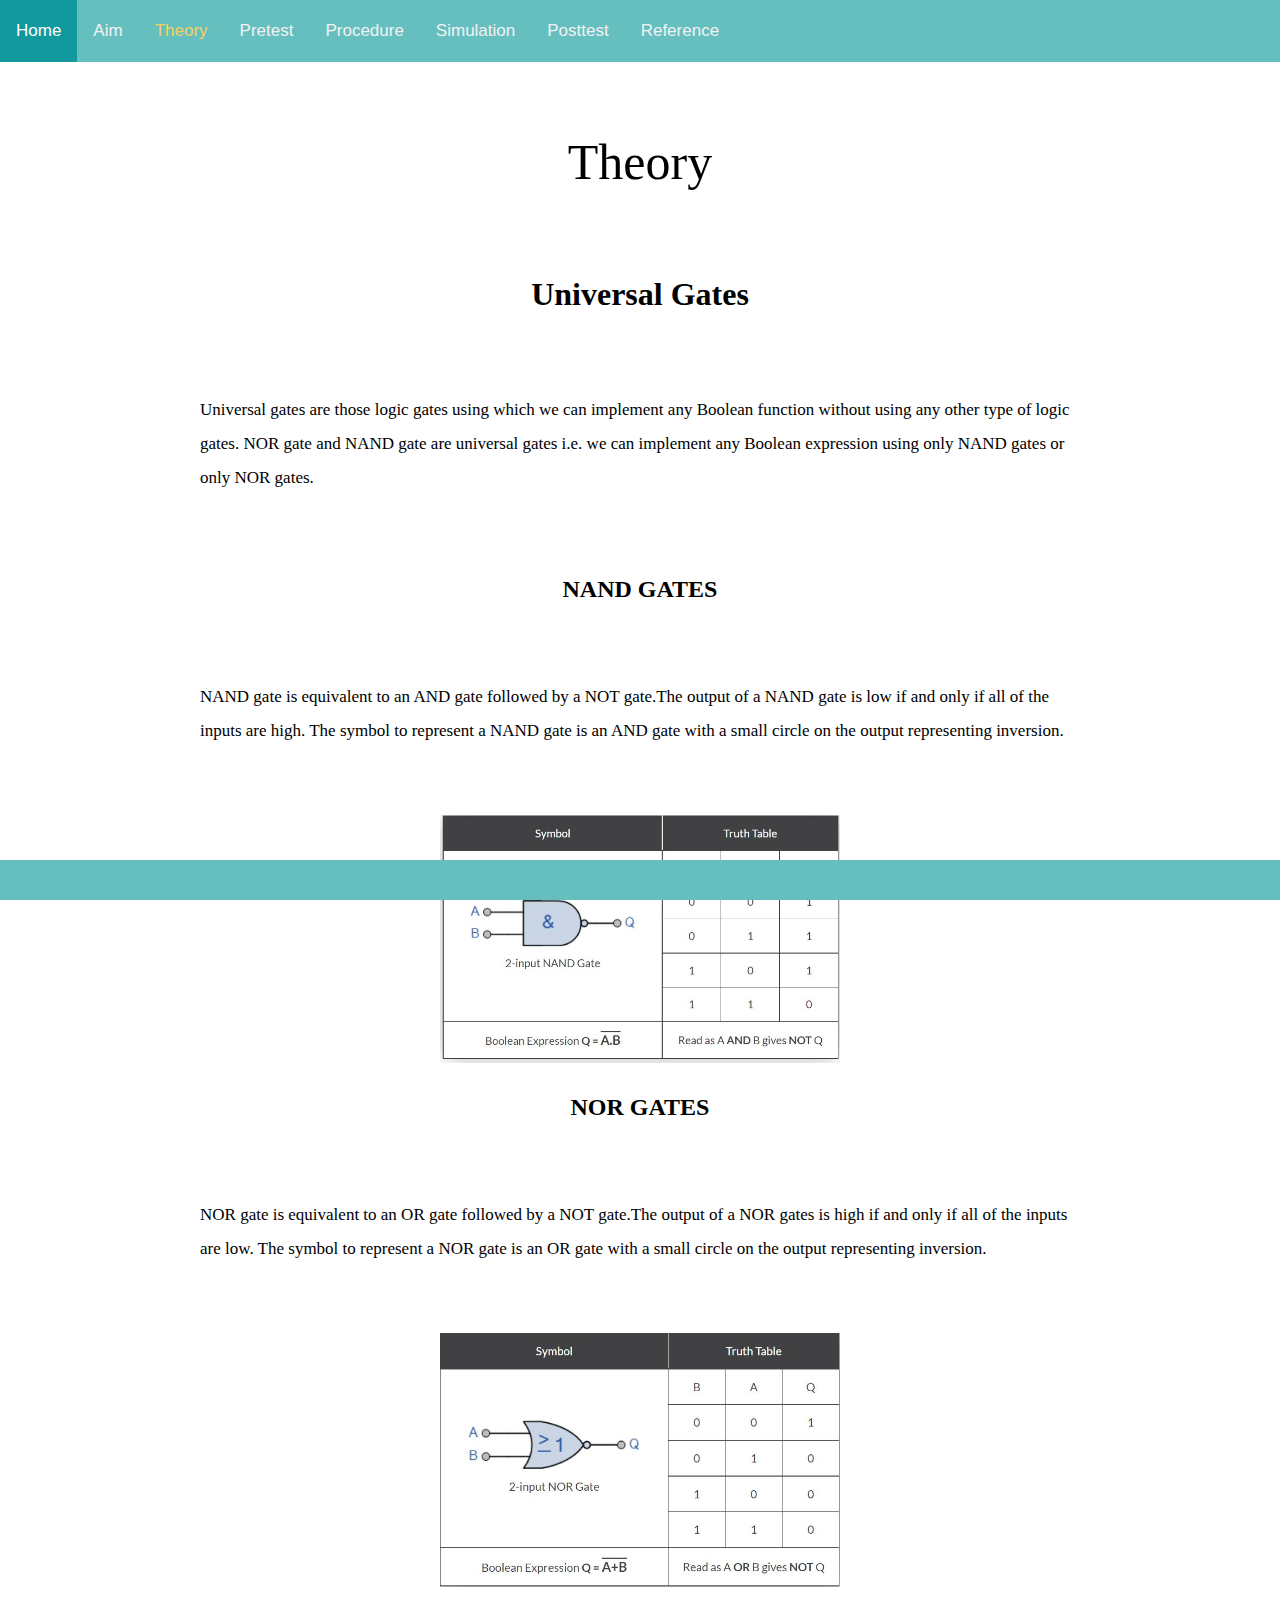
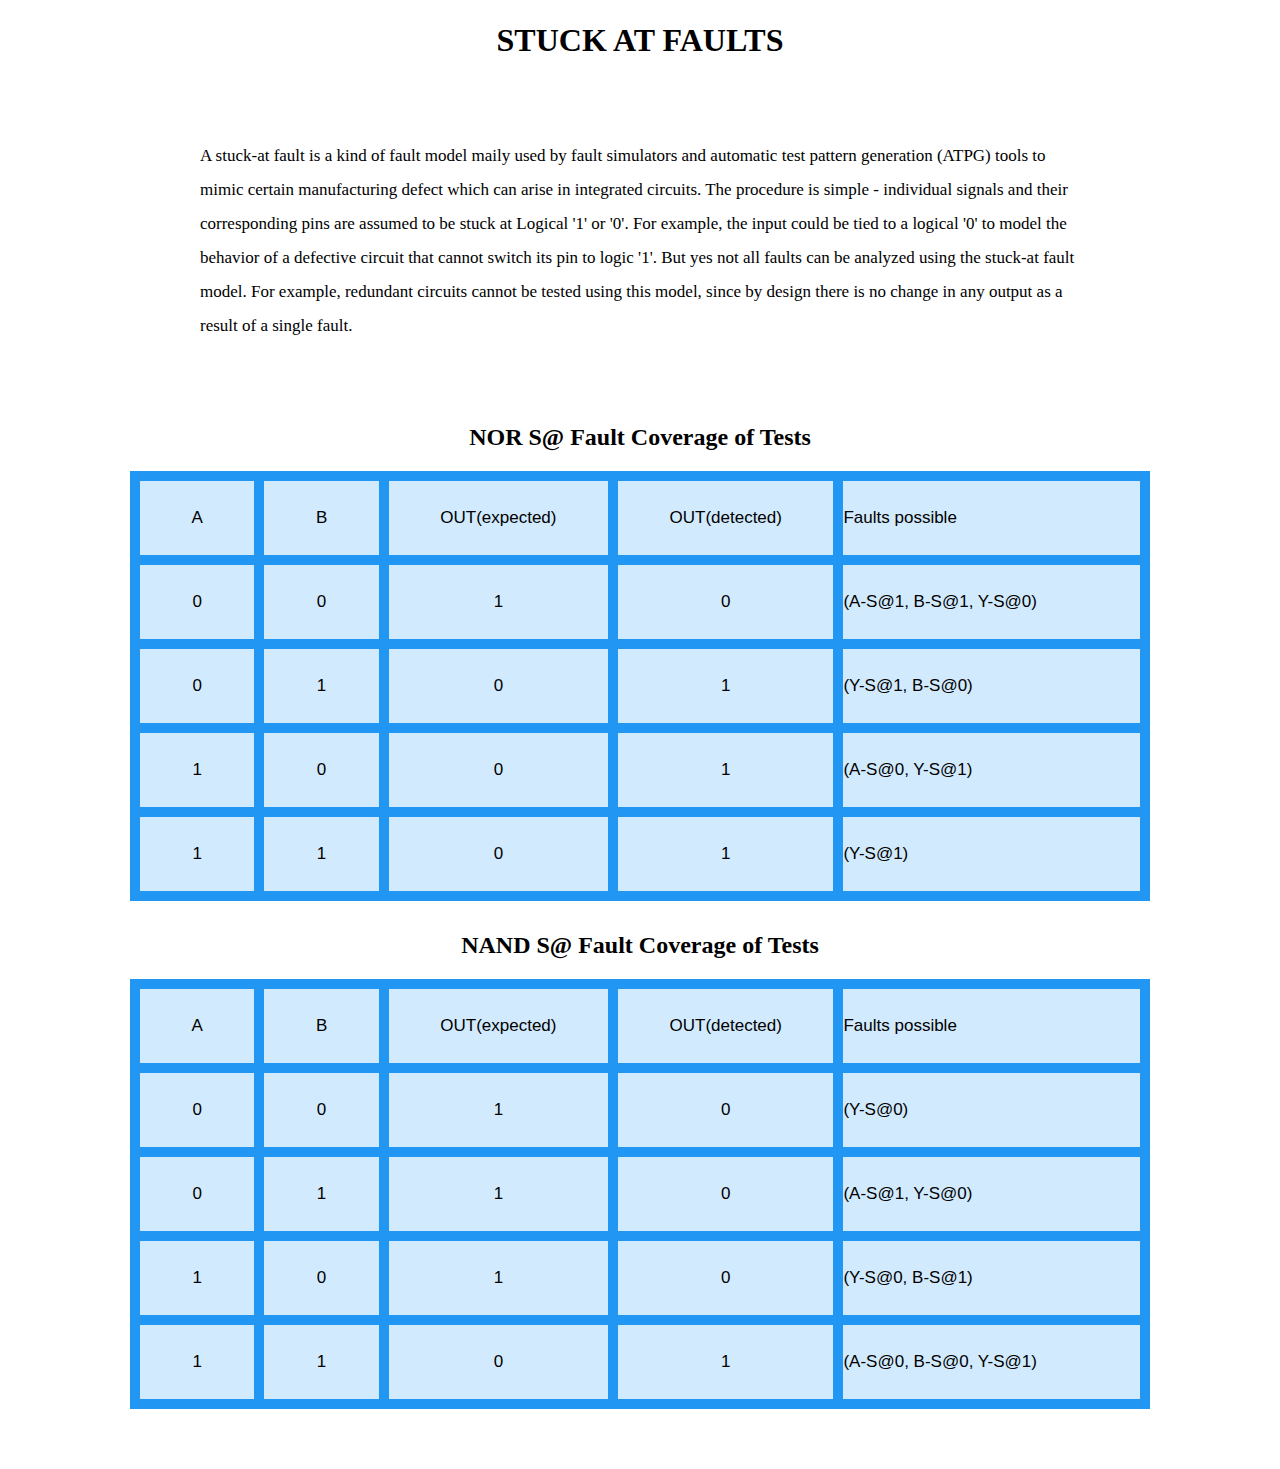
<file: htmlFiles/Theory.html>
<!DOCTYPE html>
<html>
  <head>
    <meta charset="UTF-8" />
    <title>NAND and NOR</title>
    <link rel="stylesheet" href="../css/styles.css" />
    <link rel="preconnect" href="https://fonts.googleapis.com" />
    <link rel="preconnect" href="https://fonts.gstatic.com" crossorigin />
    <link
      href="https://fonts.googleapis.com/css2?family=Pacifico&display=swap"
      rel="stylesheet"
    />
  </head>
  <body>
    <style>
      body {
        margin: 0;
        font-family: Arial, Helvetica, sans-serif;
      }

      .topnav {
        overflow: hidden;
        background-color: #66bfbf;
      }

      .topnav a {
        float: left;
        color: #f2f2f2;
        text-align: center;
        padding: 14px 16px;
        text-decoration: none;
        font-size: 17px;
      }

      .topnav a:hover {
        background-color: #ddd;
        color: black;
      }

      .topnav a.active {
        background-color: #11999e;
        color: white;
      }
    </style>

    <div class="topnav">
      <a class="active" href="../index.html">Home</a>
      <a href="Aim.html">Aim</a>
      <a href="Theory.html" style="color: rgb(245, 210, 94);">Theory</a>
      <a href="Pretest.html">Pretest</a>
      <a href="Procedure.html">Procedure</a>
      <a href="Simulation-1.html">Simulation</a>
      <a href="Postest.html">Posttest</a>
      <a href="Reference.html">Reference</a>
    </div>

    <p class="first_para">Theory</p>
    <h1>Universal Gates</h1>
    <p class="information">
      Universal gates are those logic gates using which we can implement any
      Boolean function without using any other type of logic gates. NOR gate and
      NAND gate are universal gates i.e. we can implement any Boolean expression
      using only NAND gates or only NOR gates.
    </p>

    <h2>NAND GATES</h2>
    <p class="information">
      NAND gate is equivalent to an AND gate followed by a NOT gate.The output
      of a NAND gate is low if and only if all of the inputs are high. The
      symbol to represent a NAND gate is an AND gate with a small circle on the
      output representing inversion.
    </p>
    <img src="../Images/NANDpic.png" alt="" class="gate" />
    <h2>NOR GATES</h2>
    <p class="information">
      NOR gate is equivalent to an OR gate followed by a NOT gate.The output of
      a NOR gates is high if and only if all of the inputs are low. The symbol
      to represent a NOR gate is an OR gate with a small circle on the output
      representing inversion.
    </p>
    <img src="../Images/NORpic.png" alt="" class="gate" />
    <h1>STUCK AT FAULTS</h1>
    <p class="information">
      A stuck-at fault is a kind of fault model maily used by fault simulators
      and automatic test pattern generation (ATPG) tools to mimic certain
      manufacturing defect which can arise in integrated circuits. The procedure
      is simple - individual signals and their corresponding pins are assumed to
      be stuck at Logical '1' or '0'. For example, the input could be tied to a
      logical '0' to model the behavior of a defective circuit that cannot
      switch its pin to logic '1'. But yes not all faults can be analyzed using
      the stuck-at fault model. For example, redundant circuits cannot be tested
      using this model, since by design there is no change in any output as a
      result of a single fault.
    </p>

    <h2>NOR S@ Fault Coverage of Tests</h2>

    <div class="fault_table">
      <div>A</div>
      <div>B</div>
      <div>OUT(expected)</div>
      <div>OUT(detected)</div>
      <div class="errorcol">Faults possible</div>
      <div>0</div>
      <div>0</div>
      <div>1</div>
      <div>0</div>
      <!---->
      <div class="errorcol">(A-S@1, B-S@1, Y-S@0)</div>
      <div>0</div>
      <div>1</div>
      <div>0</div>
      <div>1</div>
      <!---->
      <div class="errorcol">(Y-S@1, B-S@0)</div>
      <div>1</div>
      <div>0</div>
      <div>0</div>
      <div>1</div>
      <!---->
      <div class="errorcol">(A-S@0, Y-S@1)</div>
      <div>1</div>
      <div>1</div>
      <div>0</div>
      <div>1</div>
      <!---->
      <div class="errorcol">(Y-S@1)</div>
    </div>

    <h2>NAND S@ Fault Coverage of Tests</h2>

    <div class="fault_table">
      <div>A</div>
      <div>B</div>
      <div>OUT(expected)</div>
      <div>OUT(detected)</div>
      <div class="errorcol">Faults possible</div>
      <div>0</div>
      <div>0</div>
      <div>1</div>
      <div>0</div>
      <!---->
      <div class="errorcol">(Y-S@0)</div>
      <div>0</div>
      <div>1</div>
      <div>1</div>
      <div>0</div>
      <!---->
      <div class="errorcol">(A-S@1, Y-S@0)</div>
      <div>1</div>
      <div>0</div>
      <div>1</div>
      <div>0</div>
      <!---->
      <div class="errorcol">(Y-S@0, B-S@1)</div>
      <div>1</div>
      <div>1</div>
      <div>0</div>
      <div>1</div>
      <!---->
      <div class="errorcol">(A-S@0, B-S@0, Y-S@1)</div>
    </div>

    <div class="blank"></div>

    <div class="bottom_container">
      <p class="Signature" style="height: 10px"></p>
    </div>
  </body>
</html>
</file>
<file: css/styles.css>
div.bottom_container
{
    background-color: #66BFBF;
    padding: 0px;
    height: 40px;
    width: 100%;
    position: fixed;
    bottom: 0;
}

p.first_para
{
    color: black;
    font-size: 50px;
    font-family: 'Times New Roman', Times, serif;
}

h2,h1
{
    color: black;
    margin-bottom: 10px;
    font-style:normal;
    font-family: 'Times New Roman', Times, serif;
}    

span
{
    color: black;
}
div.top_container
{
    text-align: center;
    font-family:"Times New Roman", Times, serif;
    background-color:#EAF6F6;
}

body
{
    text-align: center;
    line-height: 2;
    min-height: 100vh;
    position: relative;
}

 a:hover
 {
     color: thistle;
 }

 button
 {
    background-color: #4CAF50;
    border: none;
    color: white;
    padding: 15px 32px;
    text-align: center;
    text-decoration: none;
    display: inline-block;
    font-size: 17px;
}

label
{
    color: black;
    font-size: 17px;
}
input {
    width: 400px;
    /* padding: 0 20px; */
}

input,
input::-webkit-input-placeholder {
    font-size: 17px;
    line-height: 3;
}

input::-webkit-outer-spin-button,
input::-webkit-inner-spin-button {
  -webkit-appearance: none;
  margin: 0;
}


.Signature
{
    font-family: 'Times New Roman', Times, serif;
    color:white;
    margin: 0;
}

input
{
    width: 50px;
    height: 20px;
    font-family: 'Times New Roman', Times, serif;
}

table
{
    margin: auto;
}

#tables, th
{
    border: 1px solid black;
}

th, td
{
    padding: 15px;
}

.para
{
    color: black;
    font-size: 17px;
    font-family: 'Times New Roman', Times, serif;
}

.information
{
    color: black;
    font-size: 17px;
    font-family: 'Times New Roman', Times, serif;
    text-align: left;
    padding-top: 50px;
    padding-bottom: 50px;
    padding-left: 200px;
    padding-right: 200px;
}


.adjust{
    padding: 10px;
    height: 439px;
}

.gate{
    display: block;
    margin: auto;
    width: 400px;
}

.refer li{
    text-align: left;    
    font-size: 17px;
    color: black;
}

.fault_table{
    display: grid;
    grid-template-columns: auto auto auto auto auto;
    background-color: #2196F3;
    margin: 0px 130px;
    grid-gap: 10px;
    padding: 10px;
}

.fault_table > div{
    background-color: rgba(255, 255, 255, 0.8);
    padding: 20px 0;
    font-size: 17px;
}


.blank{
    height: 60px;
}

.errorcol{
    text-align: left;
}

.container
{
    position: relative;
}

#containers-out
{
    top: 8px;
    right: -35px;
    position: absolute;
}

#containers-text-out
{
    top: 8px;
    right: 30px;
    position: absolute;
}

#containers-A
{
    top: -35px;
    left: -113px;
    position: absolute;
}

#containers-text-A
{
    top: -35px;
    left: -175px;
    position: absolute;
}

#containers-B
{
    bottom: -25px;
    left: -113px;
    position: absolute;
}

#containers-text-B
{
    bottom: -25px;
    left: -175px;
    position: absolute;
}
</file>
